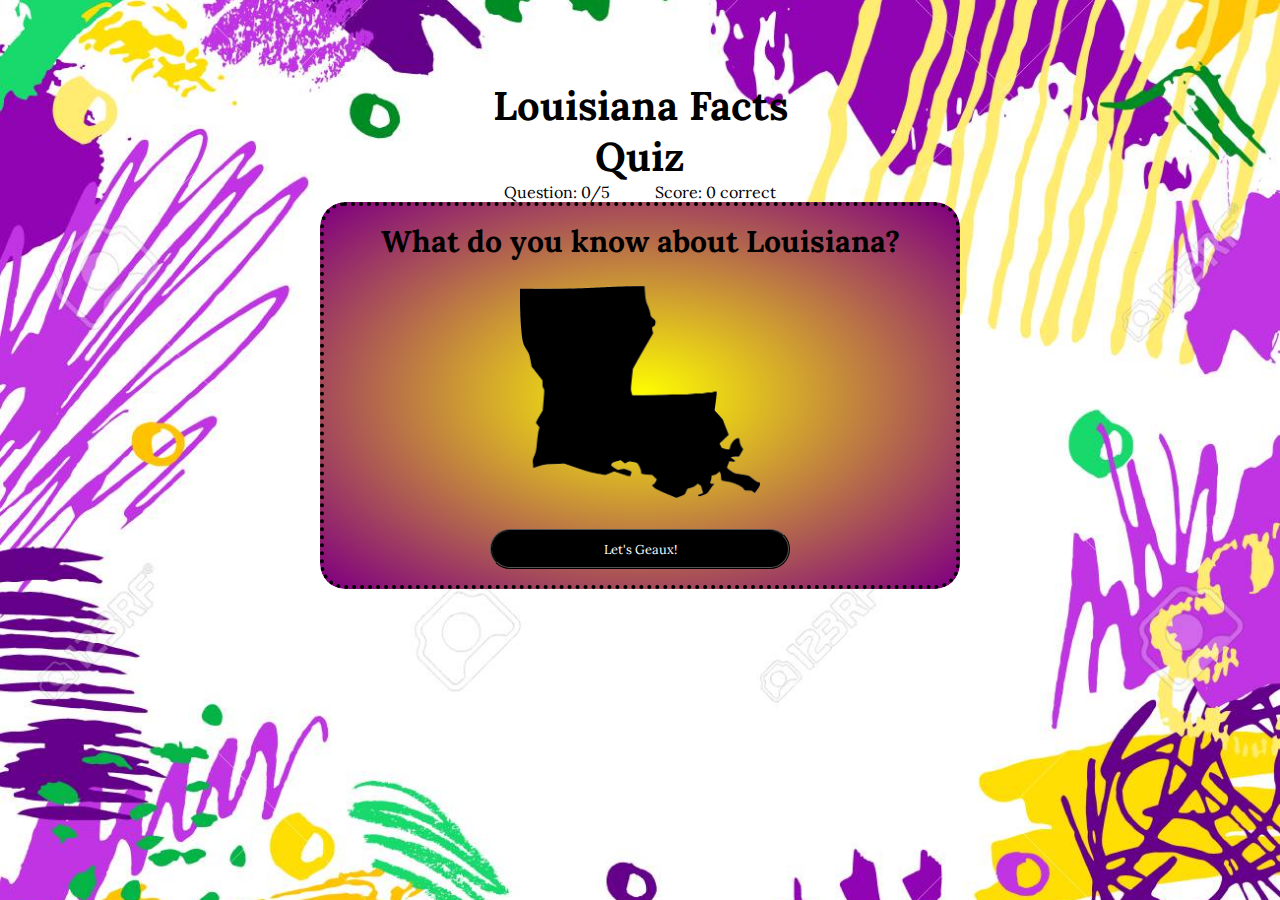
<file: index.html>
<!DOCTYPE html>
<html lang="en">

<head>
    <meta charset="UTF-8">
    <meta name="description" content="Quiz app about Louisiana">
    <meta name="keywords" content="Louisiana,quiz,facts">
    <meta name="author" content="Sebastian Holmes">
    <meta name="viewport" content="width=device-width, initial-scale=1.0">
    <title>Louisiana Facts Quiz</title>
    <link href="https://fonts.googleapis.com/css2?family=Lora:wght@700&display=swap" rel="stylesheet">
    <link rel="stylesheet" type="text/css" href="style.css">
</head>

<body>
    <header>
        <h1>Louisiana Facts <br> Quiz</h1>
        <ul class="progress-bar">
            <li class="progress-nums"> Question: 
                <span class="question-num">0</span>/5
            </li>
            <li class="progress-nums"> Score: 
                <span class="score-num">0</span> correct
            </li>
        </ul>
    </header>

    <main>
        <fieldset class="center-box">
            <div class="start-page box">
                <h2>What do you know about Louisiana?</h2>
                <div><img src="la-state.png" alt="Shape of Louisiana" class="la-state-pic pics"></div>
                <button type="button" class="start-button button">Let's Geaux!</button>
            </div>
            <div class="feedback-page box alt-box"></div>
            <div class="questions-page box alt-box"></div>
            <div class="results-page box alt-box"></div>
        </fieldset>
    </main>

    <script
    src="https://code.jquery.com/jquery-3.2.1.min.js"
    integrity="sha256-hwg4gsxgFZhOsEEamdOYGBf13FyQuiTwlAQgxVSNgt4="
    crossorigin="anonymous"></script>
    <script src="script.js"></script>
</body>
</html>
</file>
<file: style.css>
* {
    box-sizing: border-box;
    margin: 0;
    padding: 0;
    font-family: 'Lora', serif;
}

li {
    display: inline;
    padding: 0 1.3em;
    font-size: 1rem;
}

h1 {
    margin-top: 2em;
    font-size: 2.5rem;
}

body {
    display: flex;
    flex-direction: column;
    justify-content: space-evenly;
    text-align: center;
    background: url(mardi-gras-background.jpg) fixed;
    background-position: center;
    background-repeat: no-repeat;
    background-size: cover;
}

.center-box {
    display: flex;
    flex-direction: column;
    justify-content: space-evenly;
    border: dotted 4px black;
    border-radius: 25px;
    background-image: radial-gradient(yellow, purple);
    width: 50%;
    padding: 1em;
    margin: auto;
}

button {
    border: ridge 2px black;
    border-radius: 25px;
    background-color: black;
    color: white;
    width: 50%;
    padding: .75em 1.25em;
    font-size: .8rem;
    margin: 0 auto;
}

button:hover, button:focus {
    background-image: radial-gradient(yellow, purple);
    color: black;
}

.la-state-pic {
    width: 40%;
    margin: 1.3em auto;
}

.other-pics {
    margin: 1em auto;
    width: 60%;
}

.box {
    font-size: 1.25rem;
}

.new-box {
    border: none;
    display: flex;
    flex-direction: column;
    text-align: center;
}

.submit-answer {
    margin-top: 1.3em;
}

.radio {
    margin-top: 1.75em;
}

.correction {
    margin: auto auto 1.75em auto;
}
</file>
